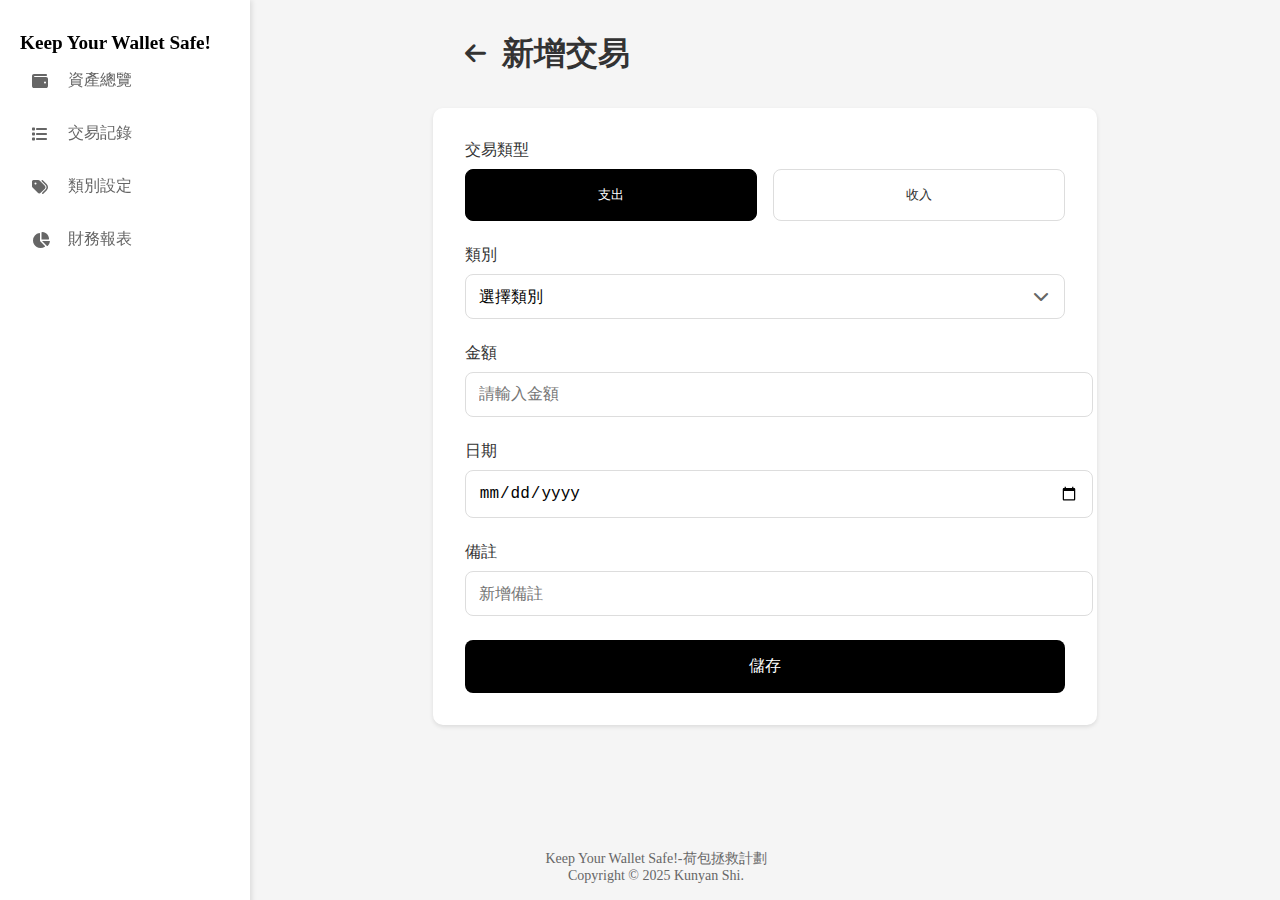
<file: src/add-transaction.html>
<!DOCTYPE html>
<html lang="en">
  <head>
    <meta charset="UTF-8" />
    <meta name="viewport" content="width=device-width, initial-scale=1.0" />
    <title>新增交易 - Keep Your Wallet Safe!</title>
    <link rel="stylesheet" href="add-transaction.min.css" />
    <link rel="stylesheet" href="https://cdnjs.cloudflare.com/ajax/libs/font-awesome/6.6.0/css/all.min.css" />
  </head>
  <body>
    <div class="page-container">
      <button class="menu-toggle">
        <i class="fas fa-bars"></i>
      </button>

      <nav class="nav-menu">
        <a href="index.html" class="logo">Keep Your Wallet Safe!</a>
        <ul class="nav-items">
          <li class="nav-item">
            <a href="overview.html">
              <i class="fas fa-wallet"></i>
              <span>資產總覽</span>
            </a>
          </li>
          <li class="nav-item">
            <a href="transactions.html">
              <i class="fas fa-list"></i>
              <span>交易記錄</span>
            </a>
          </li>
          <li class="nav-item">
            <a href="category-expense.html">
              <i class="fas fa-tags"></i>
              <span>類別設定</span>
            </a>
          </li>
          <li class="nav-item">
            <a href="reports.html">
              <i class="fas fa-chart-pie"></i>
              <span>財務報表</span>
            </a>
          </li>
        </ul>
      </nav>
      <div class="nav-overlay"></div>

      <!-- Include navigation component -->
      <div class="content-wrapper">
        <div class="page-header">
          <a href="transactions.html" class="back-btn">
            <i class="fas fa-arrow-left"></i>
          </a>
          <h1>新增交易</h1>
        </div>

        <form class="transaction-form">
          <div class="form-group">
            <label>交易類型</label>
            <div class="type-selector">
              <button type="button" class="type-btn active" data-type="expense">支出</button>
              <button type="button" class="type-btn" data-type="income">收入</button>
            </div>
          </div>

          <div class="form-group">
            <label>類別</label>
            <div class="category-selector">
              <select required>
                <option value="">選擇類別</option>
                <option value="food">餐飲</option>
                <option value="transport">交通</option>
                <option value="entertainment">娛樂</option>
                <!-- More options will be added dynamically -->
              </select>
              <i class="fas fa-chevron-down"></i>
            </div>
          </div>

          <div class="form-group">
            <label>金額</label>
            <input type="number" placeholder="請輸入金額" required />
          </div>

          <div class="form-group">
            <label>日期</label>
            <input type="date" required />
          </div>

          <div class="form-group">
            <label>備註</label>
            <input type="text" placeholder="新增備註" />
          </div>

          <button type="submit" class="submit-btn">儲存</button>
        </form>
      </div>
      <footer>
        <p>Keep Your Wallet Safe!-荷包拯救計劃</p>
        <p>Copyright &copy; 2025 Kunyan Shi.</p>
      </footer>
    </div>
    <script src="js/main.js"></script>
  </body>
</html>
</file>
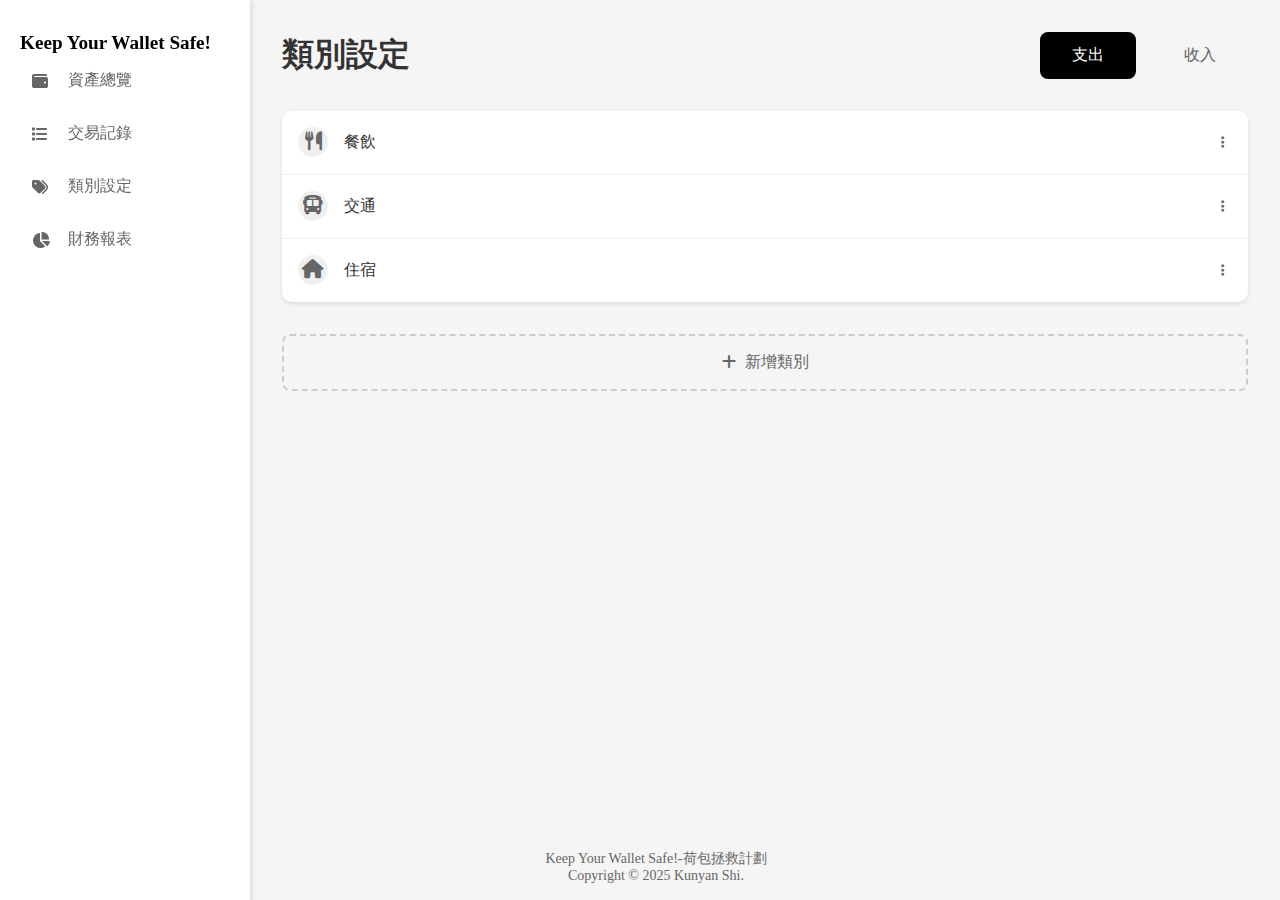
<file: src/category-expense.html>
<!DOCTYPE html>
<html lang="en">
  <head>
    <meta charset="UTF-8" />
    <meta name="viewport" content="width=device-width, initial-scale=1.0" />
    <title>支出類別設定 - Keep Your Wallet Safe!</title>
    <link rel="stylesheet" href="category.min.css" />
    <link rel="stylesheet" href="https://cdnjs.cloudflare.com/ajax/libs/font-awesome/6.6.0/css/all.min.css" />
  </head>
  <body>
    <div class="page-container">
      <button class="menu-toggle">
        <i class="fas fa-bars"></i>
      </button>

      <nav class="nav-menu">
        <a href="index.html" class="logo">Keep Your Wallet Safe!</a>
        <ul class="nav-items">
          <li class="nav-item">
            <a href="overview.html">
              <i class="fas fa-wallet"></i>
              <span>資產總覽</span>
            </a>
          </li>
          <li class="nav-item">
            <a href="transactions.html">
              <i class="fas fa-list"></i>
              <span>交易記錄</span>
            </a>
          </li>
          <li class="nav-item">
            <a href="category-expense.html">
              <i class="fas fa-tags"></i>
              <span>類別設定</span>
            </a>
          </li>
          <li class="nav-item">
            <a href="reports.html">
              <i class="fas fa-chart-pie"></i>
              <span>財務報表</span>
            </a>
          </li>
        </ul>
      </nav>
      <div class="nav-overlay"></div>

      <!-- Include navigation component -->
      <div class="content-wrapper">
        <div class="page-header">
          <h1>類別設定</h1>
          <div class="type-switcher">
            <a href="category-expense.html" class="active">支出</a>
            <a href="category-income.html">收入</a>
          </div>
        </div>

        <div class="category-list">
          <div class="category-item">
            <div class="category-info">
              <i class="fas fa-utensils"></i>
              <span>餐飲</span>
            </div>
            <button class="edit-btn">
              <i class="fas fa-ellipsis-v"></i>
            </button>
          </div>

          <div class="category-item">
            <div class="category-info">
              <i class="fas fa-bus"></i>
              <span>交通</span>
            </div>
            <button class="edit-btn">
              <i class="fas fa-ellipsis-v"></i>
            </button>
          </div>

          <div class="category-item">
            <div class="category-info">
              <i class="fas fa-home"></i>
              <span>住宿</span>
            </div>
            <button class="edit-btn">
              <i class="fas fa-ellipsis-v"></i>
            </button>
          </div>
        </div>

        <button class="add-category-btn">
          <i class="fas fa-plus"></i>
          新增類別
        </button>
      </div>
      <footer>
        <p>Keep Your Wallet Safe!-荷包拯救計劃</p>
        <p>Copyright &copy; 2025 Kunyan Shi.</p>
      </footer>
    </div>
    <!-- Category Edit Modal -->
    <div class="modal" id="editModal">
      <div class="modal-content">
        <h2>編輯類別</h2>
        <input type="text" class="category-name-input" placeholder="類別名稱" />
        <div class="modal-buttons">
          <button class="delete-btn">刪除</button>
          <button class="save-btn">儲存</button>
        </div>
      </div>
    </div>
    <script src="js/main.js"></script>
  </body>
</html>
</file>
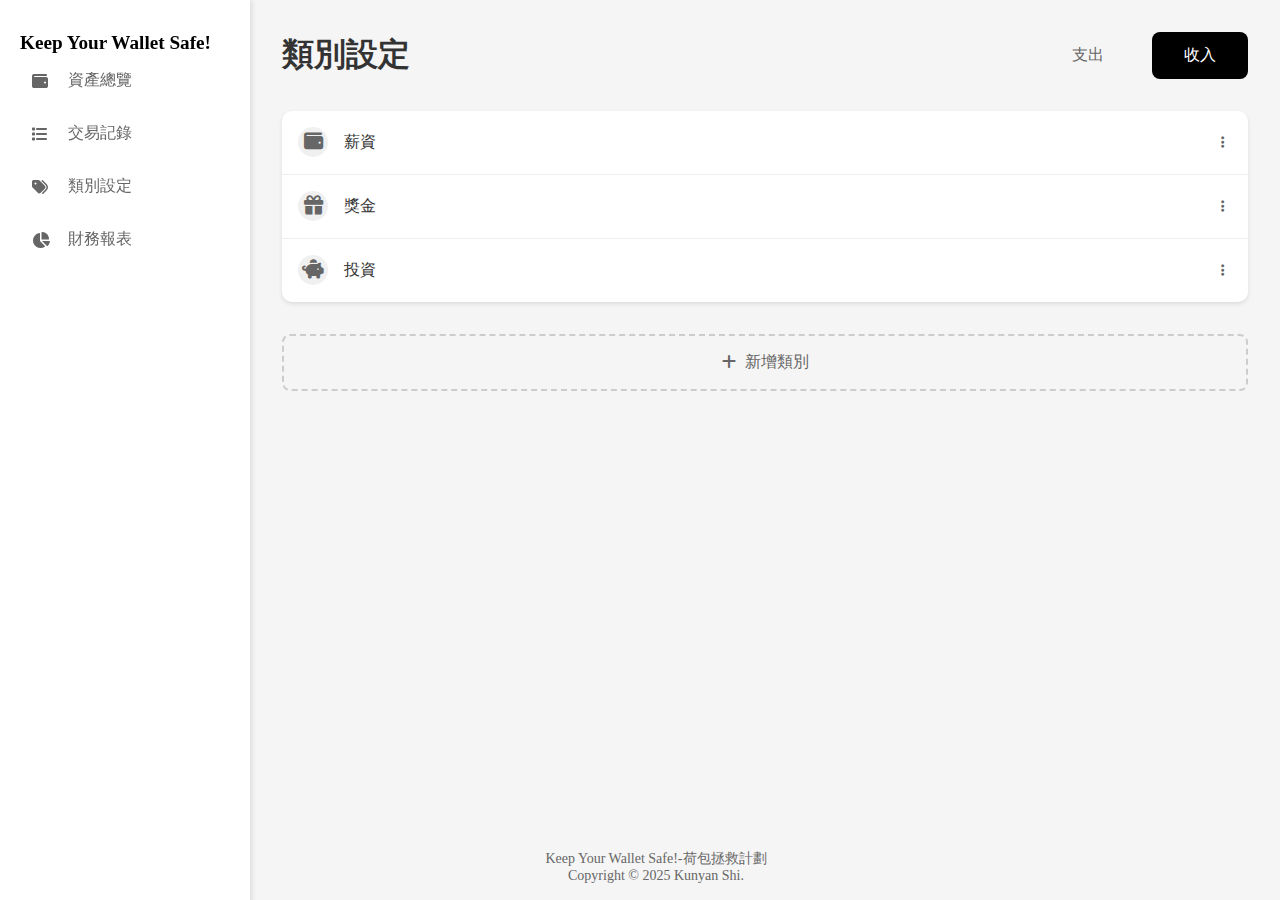
<file: src/category-income.html>
<!DOCTYPE html>
<html lang="en">
  <head>
    <meta charset="UTF-8" />
    <meta name="viewport" content="width=device-width, initial-scale=1.0" />
    <title>收入類別設定 - Keep Your Wallet Safe!</title>
    <link rel="stylesheet" href="category.min.css" />
    <link rel="stylesheet" href="https://cdnjs.cloudflare.com/ajax/libs/font-awesome/6.6.0/css/all.min.css" />
  </head>
  <body>
    <div class="page-container">
      <button class="menu-toggle">
        <i class="fas fa-bars"></i>
      </button>

      <nav class="nav-menu">
        <a href="index.html" class="logo">Keep Your Wallet Safe!</a>
        <ul class="nav-items">
          <li class="nav-item">
            <a href="overview.html">
              <i class="fas fa-wallet"></i>
              <span>資產總覽</span>
            </a>
          </li>
          <li class="nav-item">
            <a href="transactions.html">
              <i class="fas fa-list"></i>
              <span>交易記錄</span>
            </a>
          </li>
          <li class="nav-item">
            <a href="category-expense.html">
              <i class="fas fa-tags"></i>
              <span>類別設定</span>
            </a>
          </li>
          <li class="nav-item">
            <a href="reports.html">
              <i class="fas fa-chart-pie"></i>
              <span>財務報表</span>
            </a>
          </li>
        </ul>
      </nav>
      <div class="nav-overlay"></div>

      <div class="content-wrapper">
        <div class="page-header">
          <h1>類別設定</h1>
          <div class="type-switcher">
            <a href="category-expense.html">支出</a>
            <a href="category-income.html" class="active">收入</a>
          </div>
        </div>

        <div class="category-list">
          <div class="category-item">
            <div class="category-info">
              <i class="fas fa-wallet"></i>
              <span>薪資</span>
            </div>
            <button class="edit-btn">
              <i class="fas fa-ellipsis-v"></i>
            </button>
          </div>

          <div class="category-item">
            <div class="category-info">
              <i class="fas fa-gift"></i>
              <span>獎金</span>
            </div>
            <button class="edit-btn">
              <i class="fas fa-ellipsis-v"></i>
            </button>
          </div>

          <div class="category-item">
            <div class="category-info">
              <i class="fas fa-piggy-bank"></i>
              <span>投資</span>
            </div>
            <button class="edit-btn">
              <i class="fas fa-ellipsis-v"></i>
            </button>
          </div>
        </div>

        <button class="add-category-btn">
          <i class="fas fa-plus"></i>
          新增類別
        </button>
      </div>
      <footer>
        <p>Keep Your Wallet Safe!-荷包拯救計劃</p>
        <p>Copyright &copy; 2025 Kunyan Shi.</p>
      </footer>
    </div>
    <script src="js/main.js"></script>
  </body>
</html>
</file>
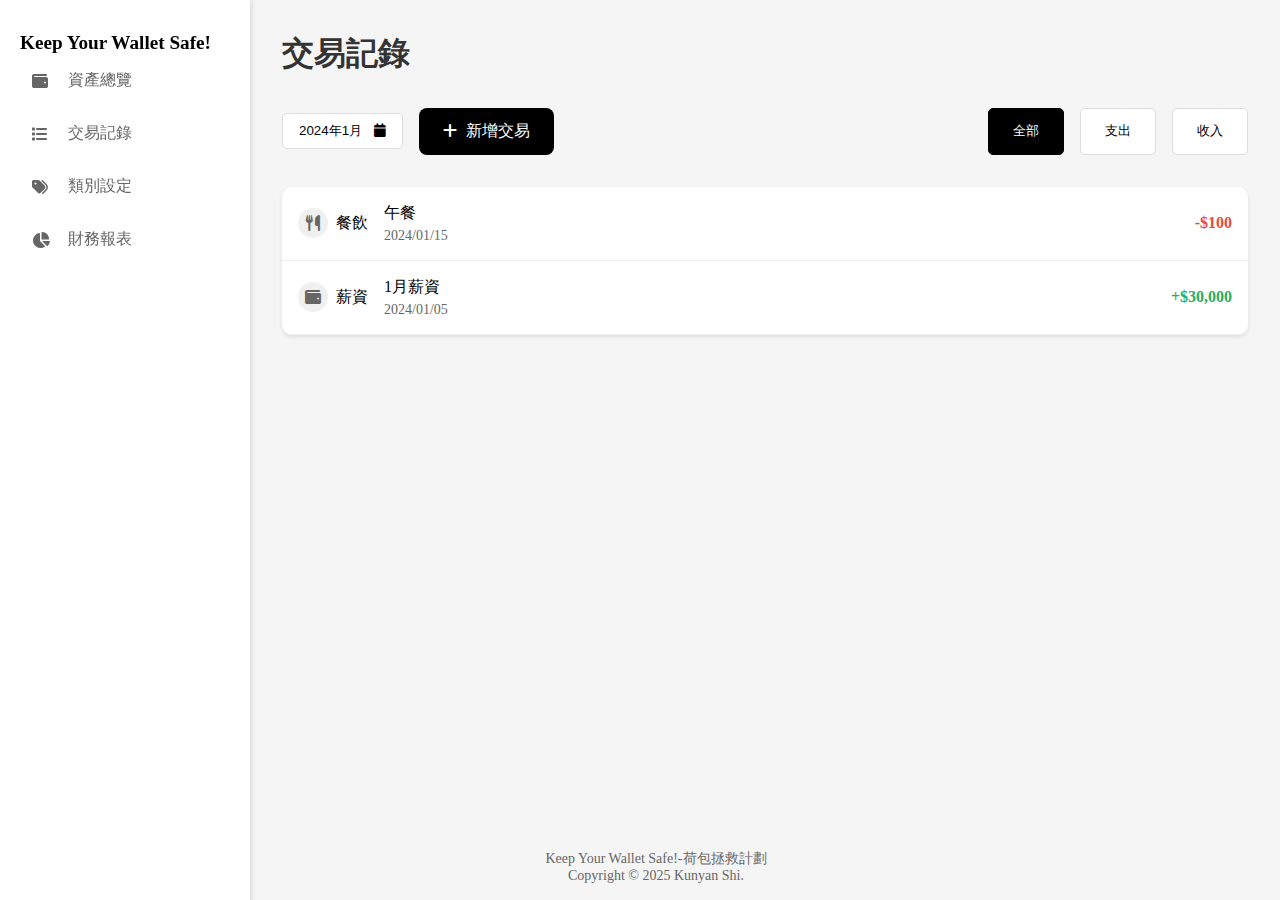
<file: src/transactions.html>
<!DOCTYPE html>
<html lang="en">
  <head>
    <meta charset="UTF-8" />
    <meta name="viewport" content="width=device-width, initial-scale=1.0" />
    <title>交易記錄 - Keep Your Wallet Safe!</title>
    <link rel="stylesheet" href="transactions.min.css" />
    <link rel="stylesheet" href="https://cdnjs.cloudflare.com/ajax/libs/font-awesome/6.6.0/css/all.min.css" />
  </head>
  <body>
    <div class="page-container">
      <button class="menu-toggle">
        <i class="fas fa-bars"></i>
      </button>

      <nav class="nav-menu">
        <a href="index.html" class="logo">Keep Your Wallet Safe!</a>
        <ul class="nav-items">
          <li class="nav-item">
            <a href="overview.html">
              <i class="fas fa-wallet"></i>
              <span>資產總覽</span>
            </a>
          </li>
          <li class="nav-item">
            <a href="transactions.html">
              <i class="fas fa-list"></i>
              <span>交易記錄</span>
            </a>
          </li>
          <li class="nav-item">
            <a href="category-expense.html">
              <i class="fas fa-tags"></i>
              <span>類別設定</span>
            </a>
          </li>
          <li class="nav-item">
            <a href="reports.html">
              <i class="fas fa-chart-pie"></i>
              <span>財務報表</span>
            </a>
          </li>
        </ul>
      </nav>
      <div class="nav-overlay"></div>

      <!-- Include navigation component -->
      <div class="content-wrapper">
        <div class="transactions-header">
          <h1>交易記錄</h1>
        </div>

        <div class="transaction-filters">
          <div class="date-filter">
            <button class="current-month">2024年1月 <i class="fas fa-calendar"></i></button>
            <a href="add-transaction.html" class="add-btn">
              <i class="fas fa-plus"></i>
              新增交易
            </a>
          </div>
          <div class="type-filter">
            <button class="active">全部</button>
            <button>支出</button>
            <button>收入</button>
          </div>
        </div>

        <div class="transaction-list">
          <!-- Transaction items will be added here -->
          <div class="transaction-item expense">
            <div class="transaction-info">
              <div class="category">
                <i class="fas fa-utensils"></i>
                <span>餐飲</span>
              </div>
              <div class="details">
                <div class="description">午餐</div>
                <div class="date">2024/01/15</div>
              </div>
            </div>
            <div class="amount expense">-$100</div>
          </div>

          <div class="transaction-item income">
            <div class="transaction-info">
              <div class="category">
                <i class="fas fa-wallet"></i>
                <span>薪資</span>
              </div>
              <div class="details">
                <div class="description">1月薪資</div>
                <div class="date">2024/01/05</div>
              </div>
            </div>
            <div class="amount income">+$30,000</div>
          </div>
        </div>
      </div>
      <footer>
        <p>Keep Your Wallet Safe!-荷包拯救計劃</p>
        <p>Copyright &copy; 2025 Kunyan Shi.</p>
      </footer>
    </div>
    <script src="js/main.js"></script>
  </body>
</html>
</file>
<file: src/add-transaction.min.css>
.nav-menu{position:fixed;left:0;width:250px;height:100vh;background:#fff;box-shadow:2px 0 5px rgba(0,0,0,.1);padding:2rem 0;z-index:1001}.nav-menu.active{left:0}.nav-menu .logo{padding:20px;font-size:1.2rem;font-weight:bold;margin-bottom:2rem;text-decoration:none;color:#000}.nav-menu .nav-items{list-style:none;padding:0;margin:0}.nav-menu .nav-items .nav-item a{display:flex;align-items:center;padding:1rem 2rem;color:#666;text-decoration:none;gap:1rem;transition:background-color .3s,transform .3s}.nav-menu .nav-items .nav-item a i{width:20px}.nav-menu .nav-items .nav-item a:hover,.nav-menu .nav-items .nav-item a.active{background:#f5f5f5;color:#000;transform:scale(1.05)}.menu-toggle{display:none}.nav-overlay{position:fixed;top:0;left:0;width:100%;height:100%;background:rgba(0,0,0,.5);display:none;z-index:1000}.nav-overlay.active{display:block}@media only screen and (max-width: 900px){.nav-menu{left:auto;right:-250px}.nav-menu.active{left:auto;right:0}.menu-toggle{display:block;position:fixed;top:1rem;left:auto;right:1rem;background:none;border:none;font-size:1.5rem;color:#333;z-index:1001;cursor:pointer}.menu-toggle i{font-size:20px;margin-top:10px}.nav-overlay.active{display:block}}.nav-menu{position:fixed;left:0;width:250px;height:100vh;background:#fff;box-shadow:2px 0 5px rgba(0,0,0,.1);padding:2rem 0;z-index:1001}.nav-menu.active{left:0}.nav-menu .logo{padding:20px;font-size:1.2rem;font-weight:bold;margin-bottom:2rem;text-decoration:none;color:#000}.nav-menu .nav-items{list-style:none;padding:0;margin:0}.nav-menu .nav-items .nav-item a{display:flex;align-items:center;padding:1rem 2rem;color:#666;text-decoration:none;gap:1rem;transition:background-color .3s,transform .3s}.nav-menu .nav-items .nav-item a i{width:20px}.nav-menu .nav-items .nav-item a:hover,.nav-menu .nav-items .nav-item a.active{background:#f5f5f5;color:#000;transform:scale(1.05)}.menu-toggle{display:none}.nav-overlay{position:fixed;top:0;left:0;width:100%;height:100%;background:rgba(0,0,0,.5);display:none;z-index:1000}.nav-overlay.active{display:block}@media only screen and (max-width: 900px){.nav-menu{left:auto;right:-250px}.nav-menu.active{left:auto;right:0}.menu-toggle{display:block;position:fixed;top:1rem;left:auto;right:1rem;background:none;border:none;font-size:1.5rem;color:#333;z-index:1001;cursor:pointer}.menu-toggle i{font-size:20px;margin-top:10px}.nav-overlay.active{display:block}}.page-container{display:flex;flex-direction:column;min-height:100vh}.content-wrapper{flex:1}footer{text-align:center;padding:1rem;width:100%}footer p{font-size:14px;margin:0;color:#666}body{background-color:#f5f5f5;margin:0;padding:0}.content-wrapper{margin-left:250px;padding:2rem;display:flex;flex-direction:column;align-items:center}.page-header{display:flex;align-items:center;gap:1rem;margin-bottom:2rem;width:100%;max-width:600px}.page-header .back-btn{font-size:1.5rem;color:#333;text-decoration:none;transition:color .3s,transform .3s}.page-header .back-btn:hover{color:#000;transform:scale(1.05)}.page-header h1{font-size:2rem;color:#333;margin:0}.transaction-form{max-width:600px;background:#fff;padding:2rem;border-radius:10px;box-shadow:0 2px 4px rgba(0,0,0,.1);width:100%;margin:0 auto}.transaction-form .form-group{margin-bottom:1.5rem}.transaction-form .form-group label{display:block;margin-bottom:.5rem;color:#333;font-weight:500}.transaction-form .type-selector{display:flex;gap:1rem}.transaction-form .type-selector .type-btn{flex:1;padding:1rem;border:1px solid #ddd;border-radius:8px;background:#fff;color:#333;cursor:pointer;transition:all .3s;transition:background-color .3s,transform .3s}.transaction-form .type-selector .type-btn.active{background:#000;color:#fff;border-color:#000}.transaction-form .type-selector .type-btn:hover:not(.active){background:#f5f5f5;transform:scale(1.05)}.transaction-form .category-selector{position:relative}.transaction-form .category-selector select{width:100%;padding:.8rem;border:1px solid #ddd;border-radius:8px;-webkit-appearance:none;-moz-appearance:none;appearance:none;background:#fff;cursor:pointer;font-size:1rem}.transaction-form .category-selector i{position:absolute;right:1rem;top:50%;transform:translateY(-50%);color:#666;pointer-events:none}.transaction-form input[type=number],.transaction-form input[type=date],.transaction-form input[type=text]{width:100%;padding:.8rem;border:1px solid #ddd;border-radius:8px;font-size:1rem}.transaction-form input[type=number]:focus,.transaction-form input[type=date]:focus,.transaction-form input[type=text]:focus{outline:none;border-color:#000}.transaction-form .submit-btn{width:100%;padding:1rem;background:#000;color:#fff;border:none;border-radius:8px;font-size:1rem;cursor:pointer;transition:background-color .3s,transform .3s}.transaction-form .submit-btn:hover{background:#333;transform:scale(1.05)}@media(max-width: 768px){.content-wrapper{margin-left:0;padding:1rem;display:flex;flex-direction:column;align-items:center}.transaction-form{padding:1.5rem}}@media only screen and (max-width: 900px){.content-wrapper{margin-left:0;padding:1rem;display:flex;flex-direction:column;align-items:center}.transaction-form{padding:1.5rem}}
</file>
<file: src/category.min.css>
.nav-menu{position:fixed;left:0;width:250px;height:100vh;background:#fff;box-shadow:2px 0 5px rgba(0,0,0,.1);padding:2rem 0;z-index:1001}.nav-menu.active{left:0}.nav-menu .logo{padding:20px;font-size:1.2rem;font-weight:bold;margin-bottom:2rem;text-decoration:none;color:#000}.nav-menu .nav-items{list-style:none;padding:0;margin:0}.nav-menu .nav-items .nav-item a{display:flex;align-items:center;padding:1rem 2rem;color:#666;text-decoration:none;gap:1rem;transition:background-color .3s,transform .3s}.nav-menu .nav-items .nav-item a i{width:20px}.nav-menu .nav-items .nav-item a:hover,.nav-menu .nav-items .nav-item a.active{background:#f5f5f5;color:#000;transform:scale(1.05)}.menu-toggle{display:none}.nav-overlay{position:fixed;top:0;left:0;width:100%;height:100%;background:rgba(0,0,0,.5);display:none;z-index:1000}.nav-overlay.active{display:block}@media only screen and (max-width: 900px){.nav-menu{left:auto;right:-250px}.nav-menu.active{left:auto;right:0}.menu-toggle{display:block;position:fixed;top:1rem;left:auto;right:1rem;background:none;border:none;font-size:1.5rem;color:#333;z-index:1001;cursor:pointer}.menu-toggle i{font-size:20px;margin-top:10px}.nav-overlay.active{display:block}}.nav-menu{position:fixed;left:0;width:250px;height:100vh;background:#fff;box-shadow:2px 0 5px rgba(0,0,0,.1);padding:2rem 0;z-index:1001}.nav-menu.active{left:0}.nav-menu .logo{padding:20px;font-size:1.2rem;font-weight:bold;margin-bottom:2rem;text-decoration:none;color:#000}.nav-menu .nav-items{list-style:none;padding:0;margin:0}.nav-menu .nav-items .nav-item a{display:flex;align-items:center;padding:1rem 2rem;color:#666;text-decoration:none;gap:1rem;transition:background-color .3s,transform .3s}.nav-menu .nav-items .nav-item a i{width:20px}.nav-menu .nav-items .nav-item a:hover,.nav-menu .nav-items .nav-item a.active{background:#f5f5f5;color:#000;transform:scale(1.05)}.menu-toggle{display:none}.nav-overlay{position:fixed;top:0;left:0;width:100%;height:100%;background:rgba(0,0,0,.5);display:none;z-index:1000}.nav-overlay.active{display:block}@media only screen and (max-width: 900px){.nav-menu{left:auto;right:-250px}.nav-menu.active{left:auto;right:0}.menu-toggle{display:block;position:fixed;top:1rem;left:auto;right:1rem;background:none;border:none;font-size:1.5rem;color:#333;z-index:1001;cursor:pointer}.menu-toggle i{font-size:20px;margin-top:10px}.nav-overlay.active{display:block}}.page-container{display:flex;flex-direction:column;min-height:100vh}.content-wrapper{flex:1}footer{text-align:center;padding:1rem;width:100%}footer p{font-size:14px;margin:0;color:#666}body{background-color:#f5f5f5;margin:0;padding:0}.content-wrapper{margin-left:15.625rem;padding:2rem}.page-header{display:flex;justify-content:space-between;align-items:center;margin-bottom:2rem}.page-header h1{font-size:2rem;color:#333;margin:0}.page-header .type-switcher{display:flex;gap:1rem}.page-header .type-switcher a{padding:.8rem 2rem;text-decoration:none;color:#666;border-radius:.5rem;transition:all .3s,background-color .3s,transform .3s}.page-header .type-switcher a.active{background:#000;color:#fff}.page-header .type-switcher a:hover:not(.active){background:#f0f0f0;transform:scale(1.05)}.category-list{background:#fff;border-radius:.625rem;box-shadow:0 .125rem .25rem rgba(0,0,0,.1);overflow:hidden;margin-bottom:2rem}.category-list .category-item{display:flex;justify-content:space-between;align-items:center;padding:1rem;border-bottom:.0625rem solid #eee;transition:background-color .3s,transform .3s}.category-list .category-item:last-child{border-bottom:none}.category-list .category-item:hover{background-color:#f9f9f9;transform:scale(1.02)}.category-list .category-item .category-info{display:flex;align-items:center;gap:1rem}.category-list .category-item .category-info i{width:1.875rem;height:1.875rem;background:#f0f0f0;border-radius:50%;display:flex;align-items:center;justify-content:center;font-size:1.2rem;color:#666}.category-list .category-item .category-info span{font-size:1rem;color:#333}.category-list .category-item .edit-btn{background:none;border:none;color:#666;cursor:pointer;padding:.5rem}.category-list .category-item .edit-btn:hover{color:#000}.add-category-btn{width:100%;padding:1rem;background:none;border:.125rem dashed #ccc;border-radius:.5rem;color:#666;font-size:1rem;cursor:pointer;display:flex;align-items:center;justify-content:center;gap:.5rem;transition:all .3s}.add-category-btn:hover{border-color:#000;color:#000}.modal{display:none;position:fixed;top:0;left:0;width:100%;height:100%;background:rgba(0,0,0,.5);align-items:center;justify-content:center}.modal.active{display:flex}.modal .modal-content{background:#fff;padding:2rem;border-radius:.625rem;width:90%;max-width:25rem}.modal .modal-content h2{margin:0 0 1.5rem 0;color:#333}.modal .modal-content .category-name-input{width:100%;padding:.8rem;border:.0625rem solid #ddd;border-radius:.5rem;margin-bottom:1.5rem;font-size:1rem}.modal .modal-content .category-name-input:focus{outline:none;border-color:#000}.modal .modal-content .modal-buttons{display:flex;gap:1rem}.modal .modal-content .modal-buttons button{flex:1;padding:.8rem;border-radius:.5rem;border:none;cursor:pointer;font-size:1rem;transition:background-color .3s}.modal .modal-content .modal-buttons .delete-btn{background:#f8f8f8;color:#e74c3c}.modal .modal-content .modal-buttons .delete-btn:hover{background:#fee}.modal .modal-content .modal-buttons .save-btn{background:#000;color:#fff}.modal .modal-content .modal-buttons .save-btn:hover{background:#333}@media(max-width: 768px){.content-wrapper{margin-left:0;padding:1rem}.page-header{flex-direction:column;gap:1rem;align-items:stretch}.page-header .type-switcher a{flex:1;text-align:center}}@media only screen and (max-width: 900px){.content-wrapper{margin-left:0;padding:1rem}.page-header{flex-direction:column;gap:1rem;align-items:stretch}.page-header .type-switcher a{flex:1;text-align:center}}
</file>
<file: src/transactions.min.css>
.nav-menu{position:fixed;left:0;width:250px;height:100vh;background:#fff;box-shadow:2px 0 5px rgba(0,0,0,.1);padding:2rem 0;z-index:1001}.nav-menu.active{left:0}.nav-menu .logo{padding:20px;font-size:1.2rem;font-weight:bold;margin-bottom:2rem;text-decoration:none;color:#000}.nav-menu .nav-items{list-style:none;padding:0;margin:0}.nav-menu .nav-items .nav-item a{display:flex;align-items:center;padding:1rem 2rem;color:#666;text-decoration:none;gap:1rem;transition:background-color .3s,transform .3s}.nav-menu .nav-items .nav-item a i{width:20px}.nav-menu .nav-items .nav-item a:hover,.nav-menu .nav-items .nav-item a.active{background:#f5f5f5;color:#000;transform:scale(1.05)}.menu-toggle{display:none}.nav-overlay{position:fixed;top:0;left:0;width:100%;height:100%;background:rgba(0,0,0,.5);display:none;z-index:1000}.nav-overlay.active{display:block}@media only screen and (max-width: 900px){.nav-menu{left:auto;right:-250px}.nav-menu.active{left:auto;right:0}.menu-toggle{display:block;position:fixed;top:1rem;left:auto;right:1rem;background:none;border:none;font-size:1.5rem;color:#333;z-index:1001;cursor:pointer}.menu-toggle i{font-size:20px;margin-top:10px}.nav-overlay.active{display:block}}.nav-menu{position:fixed;left:0;width:250px;height:100vh;background:#fff;box-shadow:2px 0 5px rgba(0,0,0,.1);padding:2rem 0;z-index:1001}.nav-menu.active{left:0}.nav-menu .logo{padding:20px;font-size:1.2rem;font-weight:bold;margin-bottom:2rem;text-decoration:none;color:#000}.nav-menu .nav-items{list-style:none;padding:0;margin:0}.nav-menu .nav-items .nav-item a{display:flex;align-items:center;padding:1rem 2rem;color:#666;text-decoration:none;gap:1rem;transition:background-color .3s,transform .3s}.nav-menu .nav-items .nav-item a i{width:20px}.nav-menu .nav-items .nav-item a:hover,.nav-menu .nav-items .nav-item a.active{background:#f5f5f5;color:#000;transform:scale(1.05)}.menu-toggle{display:none}.nav-overlay{position:fixed;top:0;left:0;width:100%;height:100%;background:rgba(0,0,0,.5);display:none;z-index:1000}.nav-overlay.active{display:block}@media only screen and (max-width: 900px){.nav-menu{left:auto;right:-250px}.nav-menu.active{left:auto;right:0}.menu-toggle{display:block;position:fixed;top:1rem;left:auto;right:1rem;background:none;border:none;font-size:1.5rem;color:#333;z-index:1001;cursor:pointer}.menu-toggle i{font-size:20px;margin-top:10px}.nav-overlay.active{display:block}}.page-container{display:flex;flex-direction:column;min-height:100vh}.content-wrapper{flex:1}footer{text-align:center;padding:1rem;width:100%}footer p{font-size:14px;margin:0;color:#666}body{background-color:#f5f5f5;margin:0;padding:0}.content-wrapper{margin-left:15.625rem;padding:2rem}.transactions-header{display:flex;justify-content:space-between;align-items:center;margin-bottom:2rem}.transactions-header h1{font-size:2rem;color:#333;margin:0}.transactions-header .add-btn{display:flex;align-items:center;gap:.5rem;padding:.8rem 1.5rem;background:#000;color:#fff;border:none;border-radius:.5rem;text-decoration:none;transition:background-color .3s,transform .3s}.transactions-header .add-btn:hover{background:#333;transform:scale(1.05)}.transactions-header .add-btn.mobile-only{display:none}.transaction-filters{display:flex;justify-content:space-between;margin-bottom:2rem}.transaction-filters .date-filter{display:flex;gap:1rem;align-items:center}.transaction-filters .date-filter .add-btn{display:flex;align-items:center;gap:.5rem;padding:.8rem 1.5rem;background:#000;color:#fff;border:none;border-radius:.5rem;text-decoration:none;transition:background-color .3s,transform .3s}.transaction-filters .date-filter .add-btn:hover{background:#333;transform:scale(1.05)}.transaction-filters .date-filter button{padding:.5rem 1rem;background:#fff;border:.0625rem solid #ddd;border-radius:.3125rem;cursor:pointer}.transaction-filters .date-filter button i{margin-left:.5rem}.transaction-filters .type-filter{display:flex;gap:1rem}.transaction-filters .type-filter button{padding:.5rem 1.5rem;border:.0625rem solid #ddd;border-radius:.3125rem;background:#fff;cursor:pointer;transition:all .3s}.transaction-filters .type-filter button:hover{background:#f0f0f0;transform:scale(1.05)}.transaction-filters .type-filter button.active{background:#000;color:#fff;border-color:#000}.transaction-list{background:#fff;border-radius:.625rem;box-shadow:0 .125rem .25rem rgba(0,0,0,.1);overflow:hidden}.transaction-list .transaction-item{display:flex;justify-content:space-between;align-items:center;padding:1rem;border-bottom:.0625rem solid #eee;transition:background-color .3s,transform .3s}.transaction-list .transaction-item:hover{background-color:#f9f9f9;transform:scale(1.02)}.transaction-list .transaction-item .transaction-info{display:flex;align-items:center;gap:1rem}.transaction-list .transaction-item .transaction-info .category{display:flex;align-items:center;gap:.5rem}.transaction-list .transaction-item .transaction-info .category i{width:1.875rem;height:1.875rem;background:#f0f0f0;border-radius:50%;display:flex;align-items:center;justify-content:center;color:#666}.transaction-list .transaction-item .transaction-info .details .description{font-weight:500;margin-bottom:.25rem}.transaction-list .transaction-item .transaction-info .details .date{font-size:.875rem;color:#666}.transaction-list .transaction-item .amount{font-weight:bold}.transaction-list .transaction-item .amount.expense{color:#e74c3c}.transaction-list .transaction-item .amount.income{color:#27ae60}@media(max-width: 48em){.content-wrapper{margin-left:0;padding:1rem}.transactions-header{flex-direction:column;align-items:flex-start}.transaction-filters{flex-direction:column;gap:1rem}.transaction-filters .date-filter{display:flex;flex-direction:row;justify-content:space-between;align-items:center;width:95%;gap:1rem}.transaction-filters .date-filter .current-month{margin-bottom:0;flex-grow:1}.transaction-filters .date-filter .add-btn{display:flex;margin:0;flex-shrink:0;min-width:-moz-fit-content;min-width:fit-content}.transaction-filters .type-filter{justify-content:space-between}}
</file>
